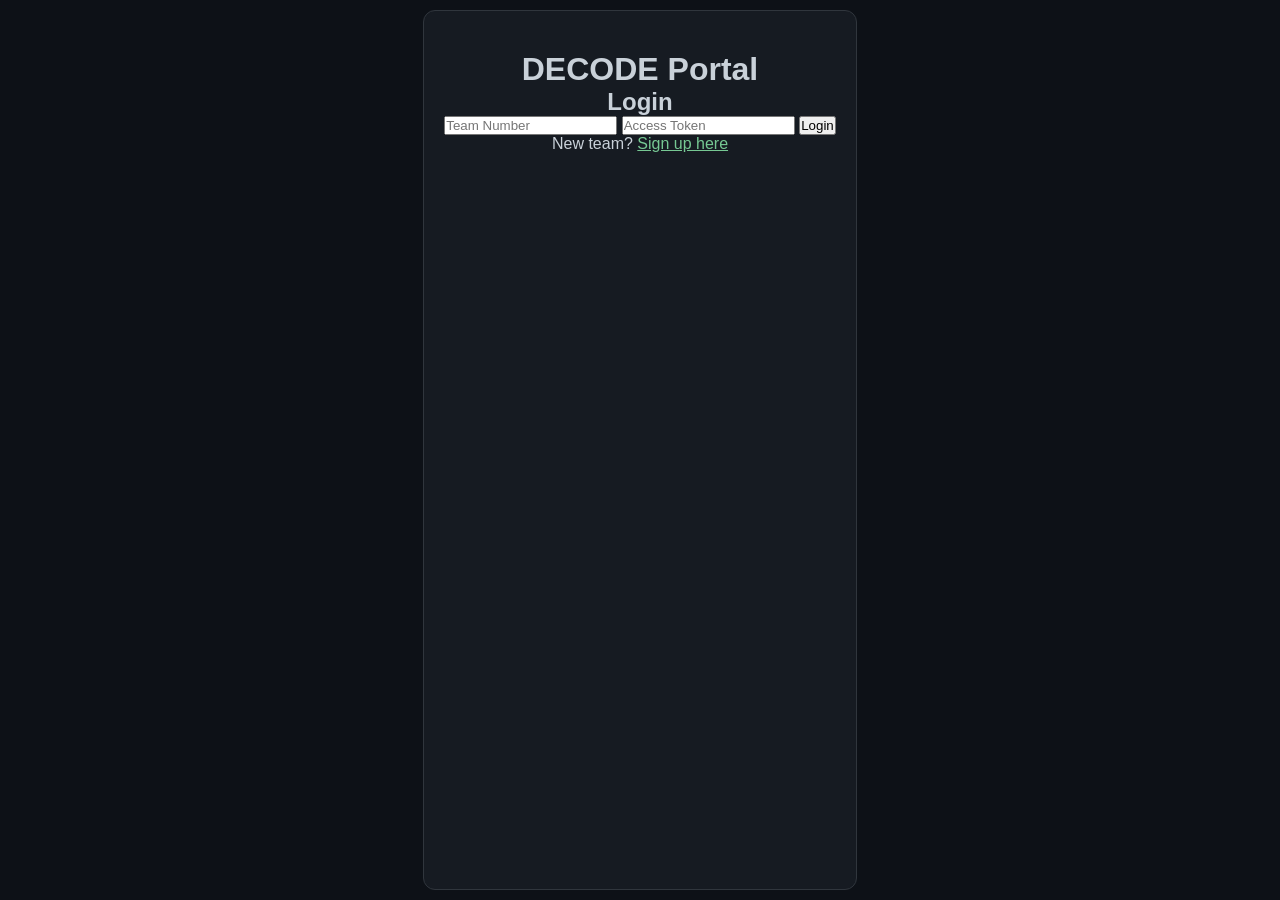
<file: index.html>
<!DOCTYPE html>
<html>
<head>
    <title>DECODE Scouting</title>
    <script>
        // Verificăm dacă există sesiune activă
        window.onload = function() {
            const team = sessionStorage.getItem('team');
            const token = sessionStorage.getItem('token');

            if (team && token) {
                window.location.href = "dashboard.html";
            } else {
                window.location.href = "login.html";
            }
        }
    </script>
</head>
<body style="background: #0f111a; color: white; display: flex; justify-content: center; align-items: center; height: 100vh; font-family: sans-serif;">
    <p>Loading DECODE Portal...</p>
</body>
</html>
</file>
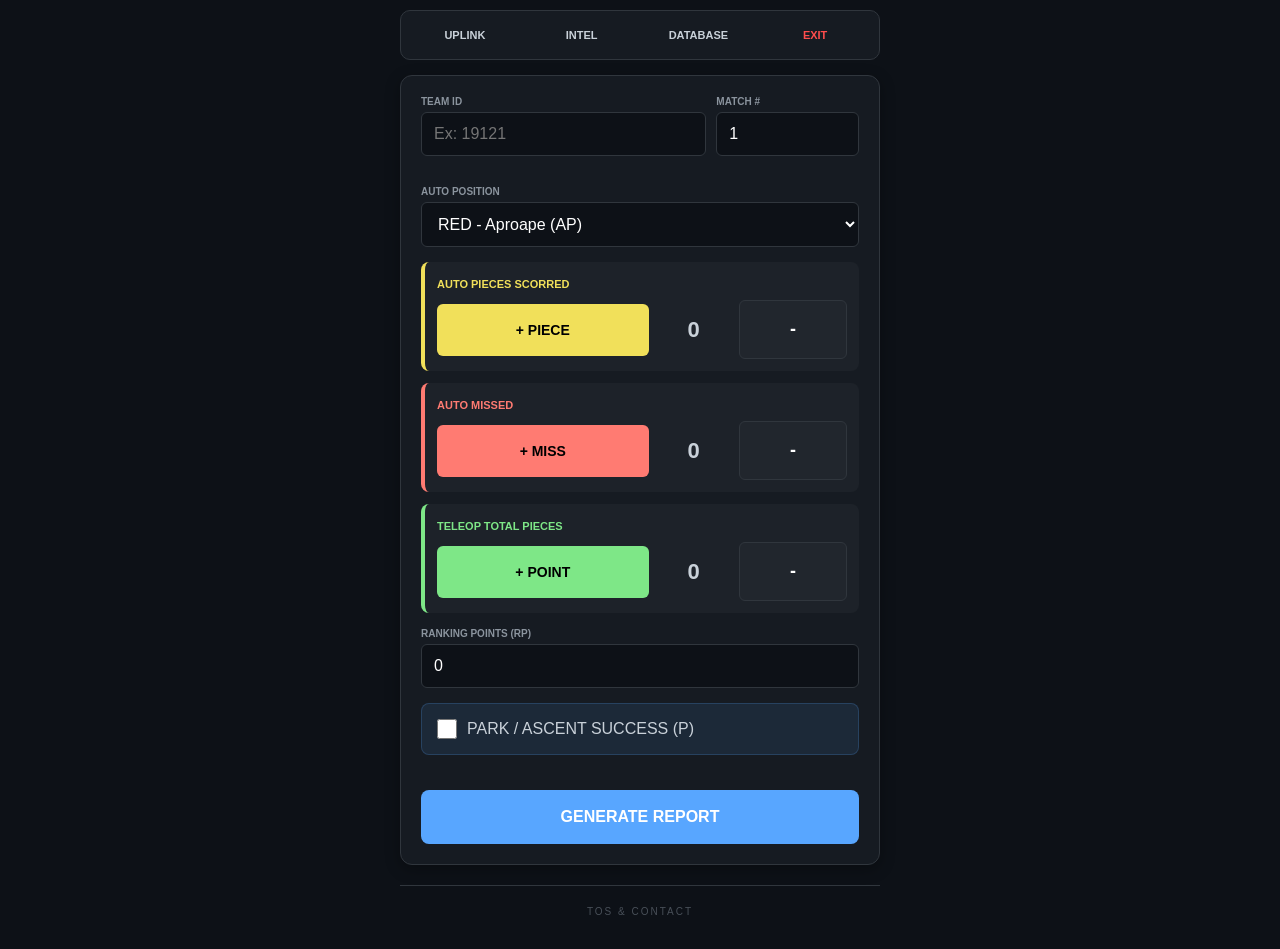
<file: dashboard.html>
<!DOCTYPE html>
<html lang="ro">
<head>
    <meta charset="UTF-8">
    <meta name="viewport" content="width=device-width, initial-scale=1.0">
    <title>DECODE - Dashboard v11.0</title>
    <link rel="stylesheet" href="style.css">
    <style>
        /* Database & Intel Styling */
        #db-content { width: 100%; overflow-x: auto; white-space: nowrap; }
        .db-table { width: 100%; border-collapse: collapse; font-size: 11px; margin-top: 10px; }
        .db-table th, .db-table td { padding: 10px; border: 1px solid #30363d; text-align: center; min-width: 90px; }
        .db-table th { background: #21262d; color: #f1e05a; }

        /* Intel Cards Original Design */
        .stat-grid { display: grid; grid-template-columns: 1fr 1fr; gap: 10px; margin: 15px 0; }
        .stat-card { background: #1c2128; padding: 12px; border-radius: 8px; border-bottom: 3px solid #30363d; }
        .stat-card label { font-size: 9px; color: #8b949e; text-transform: uppercase; display: block; margin-bottom: 4px; }
        .stat-card div { font-size: 20px; font-weight: bold; color: #f1e05a; }
        
        /* Line Chart Integration */
        .trend-container { 
            background: rgba(0,0,0,0.2); 
            border-radius: 4px; 
            padding: 10px; 
            margin-top: 10px;
            height: 80px;
            display: flex;
            align-items: center;
            justify-content: center;
        }
        .chart-svg { width: 100%; height: 100%; overflow: visible; }
        .chart-line { fill: none; stroke: #238636; stroke-width: 3; stroke-linecap: round; stroke-linejoin: round; }
        .chart-point { fill: #f1e05a; stroke: #1c2128; stroke-width: 1.5; }
        
        .auto-max-box { background: #0d1117; padding: 8px; border-radius: 6px; font-size: 12px; margin-bottom: 4px; display: flex; justify-content: space-between; border: 1px solid #222; }
        .auto-max-box b { color: #58a6ff; }
        .hidden { display: none !important; }
        
        @keyframes drawLine { from { stroke-dashoffset: 500; } to { stroke-dashoffset: 0; } }

        /* --- STILURI NOI PENTRU FOOTER --- */
        body { 
            display: flex; 
            flex-direction: column; 
            min-height: 100vh; 
            margin: 0; 
            align-items: center;
        }
        #app { flex: 1; display: flex; flex-direction: column; }
        
        .dashboard-footer {
            width: 100%;
            max-width: 480px; /* Aliniat cu lățimea aplicației */
            padding: 20px 0;
            text-align: center;
            margin-top: auto; /* Împinge footerul jos de tot */
        }
        .footer-line {
            height: 1px;
            background: #30363d; /* Linia care taie ecranul */
            width: 100%;
            margin-bottom: 15px;
        }
        .btn-tos-discret {
            color: #484f58;
            text-decoration: none;
            font-size: 10px;
            text-transform: uppercase;
            letter-spacing: 2px;
            transition: color 0.3s;
        }
        .btn-tos-discret:hover {
            color: #58a6ff;
        }
    </style>
</head>
<body>
    <div id="app" style="width: 100%; max-width: 480px;">
        <nav class="navbar">
            <button onclick="showPage('scout')">UPLINK</button>
            <button onclick="showPage('intel')">INTEL</button>
            <button onclick="showPage('records'); fetchDatabase();">DATABASE</button>
            <button onclick="logout()" style="color: #ff4d4d;">EXIT</button>
        </nav>

        <div id="page-scout" class="page">
            <div class="card-scout">
                <div class="scout-header" style="display: flex; gap:10px;">
                    <div class="input-group" style="flex:2">
                        <label>TEAM ID</label>
                        <input type="number" id="up-target" placeholder="Ex: 19121">
                    </div>
                    <div class="input-group" style="flex:1">
                        <label>MATCH #</label>
                        <input type="number" id="up-match" value="1">
                    </div>
                </div>

                <div class="input-group">
                    <label>AUTO POSITION</label>
                    <select id="auto-pos-select">
                        <option value="rap">RED - Aproape (AP)</option>
                        <option value="rdep">RED - Departe (DEP)</option>
                        <option value="aap">BLUE - Aproape (AP)</option>
                        <option value="adep">BLUE - Departe (DEP)</option>
                    </select>
                </div>

                <div class="counter-card yellow-border">
                    <label class="label-yellow">AUTO PIECES SCORRED</label>
                    <div class="action-row">
                        <button class="btn-main btn-yellow" onclick="updateVal('aS', 1)">+ PIECE</button>
                        <span class="count-val" id="val-aS">0</span>
                        <button class="btn-undo" onclick="updateVal('aS', -1)">-</button>
                    </div>
                </div>

                <div class="counter-card red-border">
                    <label class="label-red">AUTO MISSED</label>
                    <div class="action-row">
                        <button class="btn-main btn-red" onclick="updateVal('aM', 1)">+ MISS</button>
                        <span class="count-val" id="val-aM">0</span>
                        <button class="btn-undo" onclick="updateVal('aM', -1)">-</button>
                    </div>
                </div>

                <div class="counter-card green-border">
                    <label class="label-green">TELEOP TOTAL PIECES</label>
                    <div class="action-row">
                        <button class="btn-main btn-green" onclick="updateVal('tS', 1)">+ POINT</button>
                        <span class="count-val" id="val-tS">0</span>
                        <button class="btn-undo" onclick="updateVal('tS', -1)">-</button>
                    </div>
                </div>

                <div class="input-group" style="margin-top: 15px;">
                    <label>RANKING POINTS (RP)</label>
                    <input type="number" id="up-rp" value="0">
                </div>

                <div class="checkbox-card" style="display:flex; align-items:center; gap:10px; margin: 15px 0;">
                    <input type="checkbox" id="up-park" style="width:20px; height:20px;">
                    <label for="up-park">PARK / ASCENT SUCCESS (P)</label>
                </div>

                <button onclick="sendData()" class="btn-generate" id="btn-submit">GENERATE REPORT</button>
            </div>
        </div>

        <div id="page-intel" class="page hidden">
            <div class="card-scout">
                <div class="input-group">
                    <label>SEARCH TEAM DATA</label>
                    <input type="number" id="intel-search" placeholder="Enter Team ID...">
                </div>
                <button onclick="fetchIntel()" class="btn-generate">RUN ANALYTICS</button>
                <div id="intel-results"></div>
            </div>
        </div>

        <div id="page-records" class="page hidden">
            <div class="card-scout"><div id="db-content"></div></div>
        </div>

        <div id="success-screen" class="page hidden" style="text-align:center; padding: 50px 20px;">
            <div style="font-size: 60px; color: #238636;">✓</div>
            <h2 style="color:white;">Uplink Sent!</h2>
            <p style="color:#8b949e">Cloud DB Syncing...</p>
        </div>
        
        <footer class="dashboard-footer">
            <div class="footer-line"></div>
            <a href="tos.html" class="btn-tos-discret">TOS & Contact</a>
        </footer>
    </div>

    <script src="config.js"></script>
    <script>
        let stats = { aS: 0, aM: 0, tS: 0 };

        function updateVal(k, s) { 
            stats[k] = Math.max(0, stats[k]+s); 
            document.getElementById('val-'+k).innerText = stats[k]; 
        }

        function showPage(p) { 
            document.querySelectorAll('.page').forEach(d => d.classList.add('hidden')); 
            const id = (p === 'success-screen' || p.startsWith('page-')) ? p : 'page-'+p;
            document.getElementById(id).classList.remove('hidden'); 
        }

        async function sendData() {
            const target = document.getElementById('up-target').value;
            if(!target) return alert("Team ID missing!");
            const btn = document.getElementById('btn-submit');
            const p = new URLSearchParams({
                action: 'uplink', myTeam: sessionStorage.getItem('team'), myToken: sessionStorage.getItem('token'),
                target: target, match: document.getElementById('up-match').value,
                auto_type: document.getElementById('auto-pos-select').value, 
                auto_val: `${stats.aS}(${stats.aS + stats.aM})${document.getElementById('up-park').checked ? "(P)" : ""}`, 
                tele: stats.tS, rp: document.getElementById('up-rp').value
            });
            btn.disabled = true; btn.innerText = "UPLINKING...";
            fetch(`${SCRIPT_URL}?${p.toString()}`, { mode: 'no-cors' });
            setTimeout(() => {
                showPage('success-screen');
                resetScout();
                setTimeout(() => { showPage('scout'); btn.disabled = false; btn.innerText = "GENERATE REPORT"; }, 3000);
            }, 600);
        }

        function resetScout() {
            stats = { aS: 0, aM: 0, tS: 0 };
            ['aS','aM','tS'].forEach(k => document.getElementById('val-'+k).innerText = "0");
            document.getElementById('up-target').value = "";
            document.getElementById('up-rp').value = "0";
            document.getElementById('up-park').checked = false;
            const m = document.getElementById('up-match');
            m.value = parseInt(m.value || 0) + 1;
        }

        async function fetchIntel() {
            const t = document.getElementById('intel-search').value;
            const res = document.getElementById('intel-results');
            if(!t) return;
            res.innerHTML = "<p>Analyzing performance...</p>";

            try {
                const r = await fetch(`${SCRIPT_URL}?${new URLSearchParams({ action:'intel', myTeam:sessionStorage.getItem('team'), myToken:sessionStorage.getItem('token'), target:t })}`);
                const j = await r.json();
                
                if(j.success) {
                    const d = j.data;
                    const history = d.teleHistory || [];
                    
                    let lineChart = "";
                    if(history.length > 0) {
                        const maxVal = Math.max(15, ...history);
                        const pts = history.map((v, i) => ({
                            x: (i / (history.length > 1 ? history.length - 1 : 1)) * 100,
                            y: 100 - ((v / maxVal) * 100)
                        }));
                        let pathD = `M ${pts[0].x} ${pts[0].y}`;
                        pts.forEach((p, i) => { if(i > 0) pathD += ` L ${p.x} ${p.y}`; });
                        
                        lineChart = `
                            <div class="trend-container">
                                <svg viewBox="-5 -5 110 110" class="chart-svg">
                                    <path d="${pathD}" class="chart-line" style="stroke-dasharray: 500; stroke-dashoffset: 500; animation: drawLine 1.2s forwards;" />
                                    ${pts.map(p => `<circle cx="${p.x}" cy="${p.y}" r="3" class="chart-point"></circle>`).join('')}
                                </svg>
                            </div>`;
                    }

                    res.innerHTML = `
                        <div style="margin-top:20px; text-align:left;">
                            <h2 style="color:#f1e05a; border-bottom:1px solid #333;">TEAM ${d.target}</h2>
                            <div class="stat-grid">
                                <div class="stat-card"><label>Avg Teleop</label><div>${d.avgTele}</div></div>
                                <div class="stat-card"><label>Last 3 Avg</label><div>${d.avgLast3}</div></div>
                            </div>
                            <label style="font-size:10px; color:#8b949e;">AUTO PERFORMANCE (MAX)</label>
                            <div class="auto-max-box">Red AP / DEP: <b>${d.maxAuto.rap} / ${d.maxAuto.rdep}</b></div>
                            <div class="auto-max-box">Blue AP / DEP: <b>${d.maxAuto.aap} / ${d.maxAuto.adep}</b></div>
                            <label style="font-size:10px; color:#8b949e; margin-top:15px; display:block;">TELEOP PIECES HISTORY (Trend)</label>
                            ${lineChart}
                            <div style="font-size:9px; color:#555; text-align:center; margin-top:4px;">Newest → ${history.join(' → ')}</div>
                        </div>`;
                } else res.innerHTML = `<p style="color:red; margin-top:10px;">${j.msg}</p>`;
            } catch(e) { res.innerHTML = "Error fetching intel."; }
        }

        async function fetchDatabase() {
            const content = document.getElementById('db-content');
            try {
                const r = await fetch(`${SCRIPT_URL}?${new URLSearchParams({ action:'mydata', myTeam:sessionStorage.getItem('team'), myToken:sessionStorage.getItem('token') })}`);
                const j = await r.json();
                if(j.success) {
                    let h = '<table class="db-table"><tr>';
                    j.table[0].forEach(cell => h += `<th>${cell}</th>`);
                    h += '</tr>';
                    for(let i=1; i<j.table.length; i++){
                        h += '<tr>';
                        j.table[i].forEach((c, idx) => {
                            if(idx === 8 && c) c = new Date(c).toLocaleTimeString([], {hour: '2-digit', minute:'2-digit'});
                            h += `<td>${c}</td>`;
                        });
                        h += '</tr>';
                    }
                    content.innerHTML = h + '</table>';
                }
            } catch(e) { content.innerHTML = "Error."; }
        }

        function logout() { sessionStorage.clear(); window.location.href="login.html"; }
    </script>
</body>
</html>
</file>
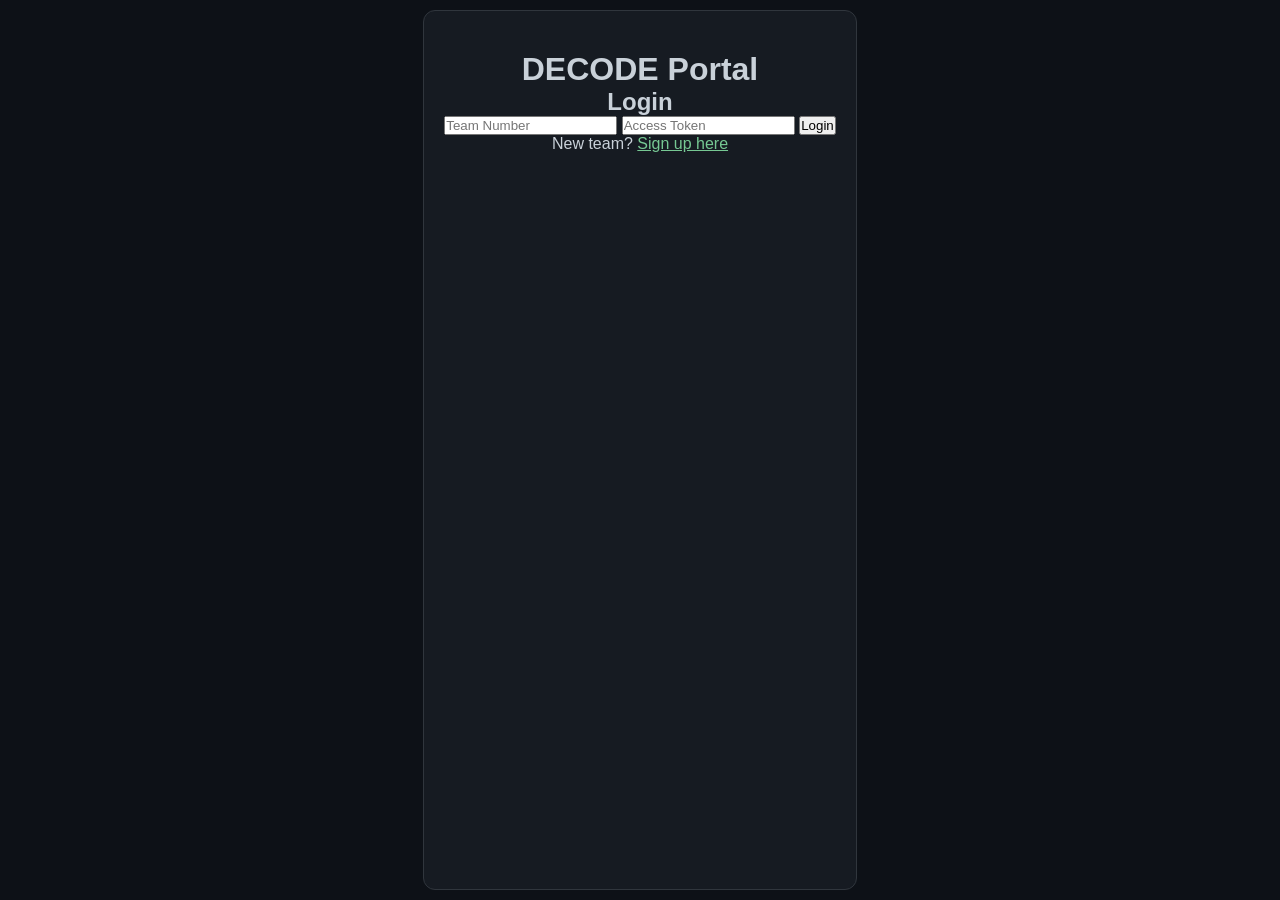
<file: login.html>
<!DOCTYPE html>
<html lang="en">
<head>
    <meta charset="UTF-8">
    <meta name="viewport" content="width=device-width, initial-scale=1.0">
    <title>DECODE - Login</title>
    <link rel="stylesheet" href="style.css">
</head>
<body>
    <div class="card">
        <h1 class="logo">DECODE <span>Portal</span></h1>
        <h2>Login</h2>
        <input type="number" id="team-id" placeholder="Team Number">
        <input type="text" id="token-id" placeholder="Access Token">
        <button onclick="handleLogin()" id="btn-login">Login</button>
        <p>New team? <a href="signup.html" style="color:#76c893">Sign up here</a></p>
    </div>

    <script src="config.js"></script>
    <script>
        async function handleLogin() {
            const id = document.getElementById('team-id').value;
            const tk = document.getElementById('token-id').value;
            const btn = document.getElementById('btn-login');

            if(!id || !tk) return alert("Please fill both fields.");

            btn.innerText = "Verifying...";
            btn.disabled = true;

            const url = `${SCRIPT_URL}?action=login&teamId=${id}&token=${tk}`;
            console.log("Trimitere cerere Login către:", url);

            try {
                const response = await fetch(url);
                const data = await response.json();
                console.log("Răspuns primit:", data);

                if(data.success) {
                    sessionStorage.setItem('team', id);
                    sessionStorage.setItem('token', tk);
                    window.location.href = "dashboard.html";
                } else {
                    alert("Invalid team or token.");
                }
            } catch(e) {
                console.error("EROARE LA LOGIN:", e);
                alert("Login Error! Verifică consola (F12).");
            } finally {
                btn.innerText = "Login";
                btn.disabled = false;
            }
        }
    </script>
</body>
</html>
</file>
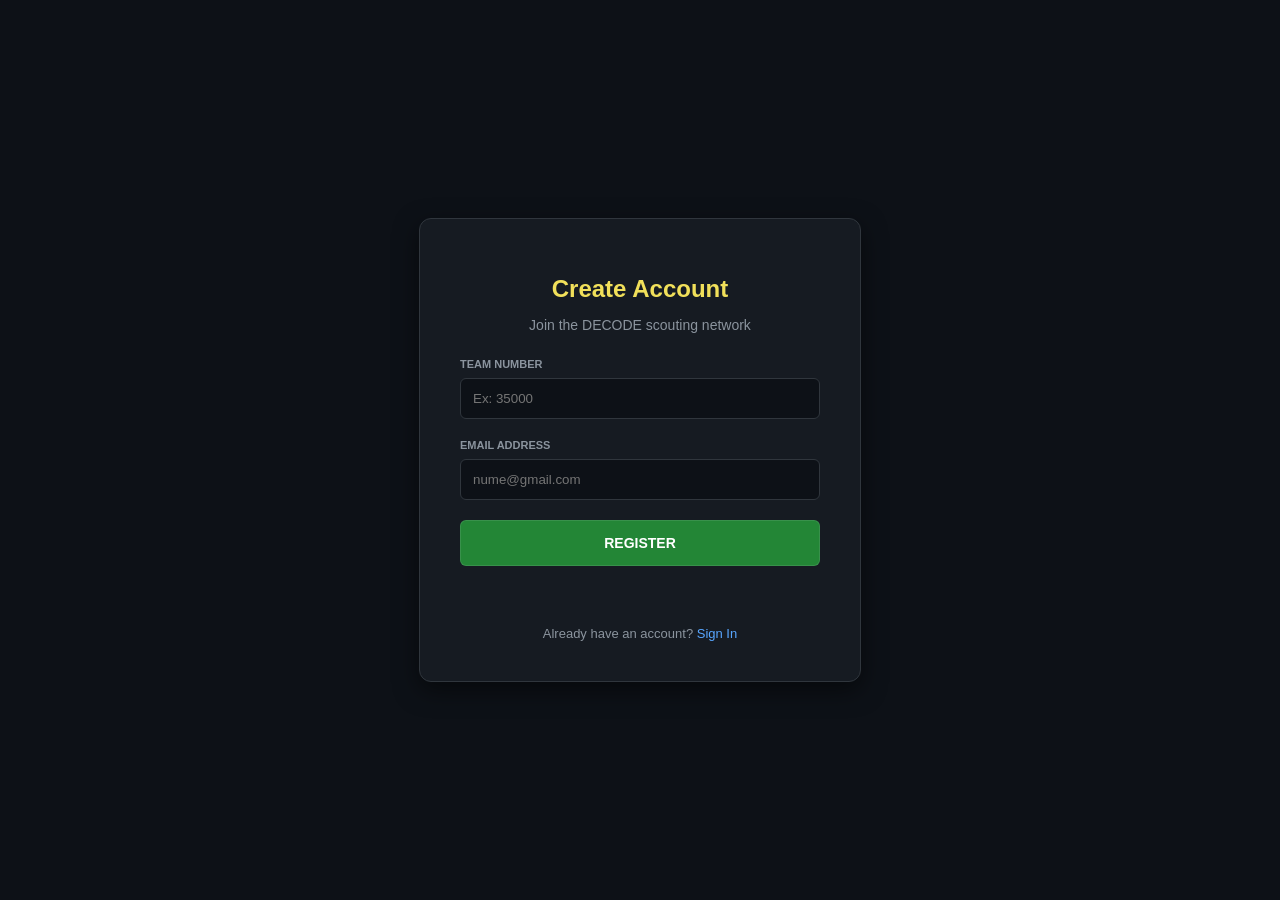
<file: signup.html>
<!DOCTYPE html>
<html lang="ro">
<head>
    <meta charset="UTF-8">
    <meta name="viewport" content="width=device-width, initial-scale=1.0">
    <title>Create Account - DECODE</title>
    <style>
        body { 
            background-color: #0d1117; 
            display: flex; 
            justify-content: center; 
            align-items: center; 
            height: 100vh; 
            margin: 0; 
            font-family: -apple-system, BlinkMacSystemFont, "Segoe UI", Helvetica, Arial, sans-serif; 
        }
        .auth-card { 
            background: #161b22; 
            padding: 40px; 
            border-radius: 12px; 
            width: 100%; 
            max-width: 360px; 
            text-align: center; 
            border: 1px solid #30363d;
            box-shadow: 0 8px 24px rgba(0,0,0,0.5);
        }
        .auth-card h1 { color: #f1e05a; margin-bottom: 5px; font-size: 24px; }
        .auth-card p { color: #8b949e; margin-bottom: 25px; font-size: 14px; }
        
        .input-group { text-align: left; margin-bottom: 20px; }
        .input-group label { 
            color: #8b949e; 
            font-size: 11px; 
            text-transform: uppercase; 
            display: block; 
            margin-bottom: 8px; 
            font-weight: 600;
        }
        .input-group input { 
            width: 100%; 
            padding: 12px; 
            background: #0d1117; 
            border: 1px solid #30363d; 
            border-radius: 6px; 
            color: white; 
            box-sizing: border-box; 
            transition: border-color 0.2s;
        }
        .input-group input:focus {
            border-color: #58a6ff;
            outline: none;
        }

        .btn-reg { 
            width: 100%; 
            padding: 14px; 
            background: #238636; 
            border: 1px solid rgba(240,246,252,0.1); 
            border-radius: 6px; 
            color: white; 
            font-weight: bold; 
            cursor: pointer; 
            font-size: 14px; 
            text-transform: uppercase;
            transition: background 0.2s;
        }
        .btn-reg:hover { background: #2ea043; }
        .btn-reg:disabled { background: #23863680; cursor: not-allowed; }

        #msg { 
            margin-top: 20px; 
            font-size: 13px; 
            min-height: 1.2em;
            line-height: 1.4;
        }
        .footer-link { margin-top: 25px; font-size: 13px; color: #8b949e; }
        .footer-link a { color: #58a6ff; text-decoration: none; font-weight: 500; }
        .footer-link a:hover { text-decoration: underline; }
    </style>
</head>
<body>
    <div class="auth-card">
        <h1>Create Account</h1>
        <p>Join the DECODE scouting network</p>
        
        <div class="input-group">
            <label>Team Number</label>
            <input type="number" id="team" placeholder="Ex: 35000" required>
        </div>
        
        <div class="input-group">
            <label>Email Address</label>
            <input type="email" id="email" placeholder="nume@gmail.com" required>
        </div>
        
        <button onclick="handleSignup()" id="btn-signup" class="btn-reg">Register</button>
        
        <div id="msg"></div>
        
        <div class="footer-link">
            Already have an account? <a href="login.html">Sign In</a>
        </div>
    </div>

    <script src="config.js"></script>
    <script>
        async function handleSignup() {
            const teamInput = document.getElementById('team');
            const emailInput = document.getElementById('email');
            const btn = document.getElementById('btn-signup');
            const msg = document.getElementById('msg');

            const team = teamInput.value.trim();
            const email = emailInput.value.trim();

            // Validare simplă
            if(!team || !email) { 
                msg.style.color = "#ff7b72";
                msg.innerText = "Te rugăm să completezi toate câmpurile!"; 
                return; 
            }

            // UI feedback
            msg.style.color = "#8b949e";
            msg.innerText = "Se procesează solicitarea...";
            btn.disabled = true;

            try {
                // Construim URL-ul folosind parametrul 'action=signup'
                // Folosim encodeURIComponent pentru siguranța datelor transmise
                const url = `${SCRIPT_URL}?action=signup&team=${encodeURIComponent(team)}&email=${encodeURIComponent(email)}`;
                
                const response = await fetch(url);
                const data = await response.json();

                if(data.success) {
                    msg.style.color = "#7ee787";
                    msg.innerText = "Succes! Verifică adresa de email pentru token.";
                    
                    // Curățăm câmpurile
                    teamInput.value = "";
                    emailInput.value = "";
                    
                    // Redirecționare după 3 secunde
                    setTimeout(() => {
                        window.location.href = "login.html";
                    }, 3500);
                } else {
                    msg.style.color = "#ff7b72";
                    msg.innerText = data.msg || "Eroare la înregistrare.";
                    btn.disabled = false;
                }
            } catch (e) {
                console.error("Signup Error:", e);
                msg.style.color = "#ff7b72";
                msg.innerText = "Eroare de conexiune. Verifică SCRIPT_URL în config.js";
                btn.disabled = false;
            }
        }

        // Permite trimiterea formularului la apăsarea tastei Enter
        document.addEventListener('keypress', function (e) {
            if (e.key === 'Enter') {
                handleSignup();
            }
        });
    </script>
</body>
</html>
</file>
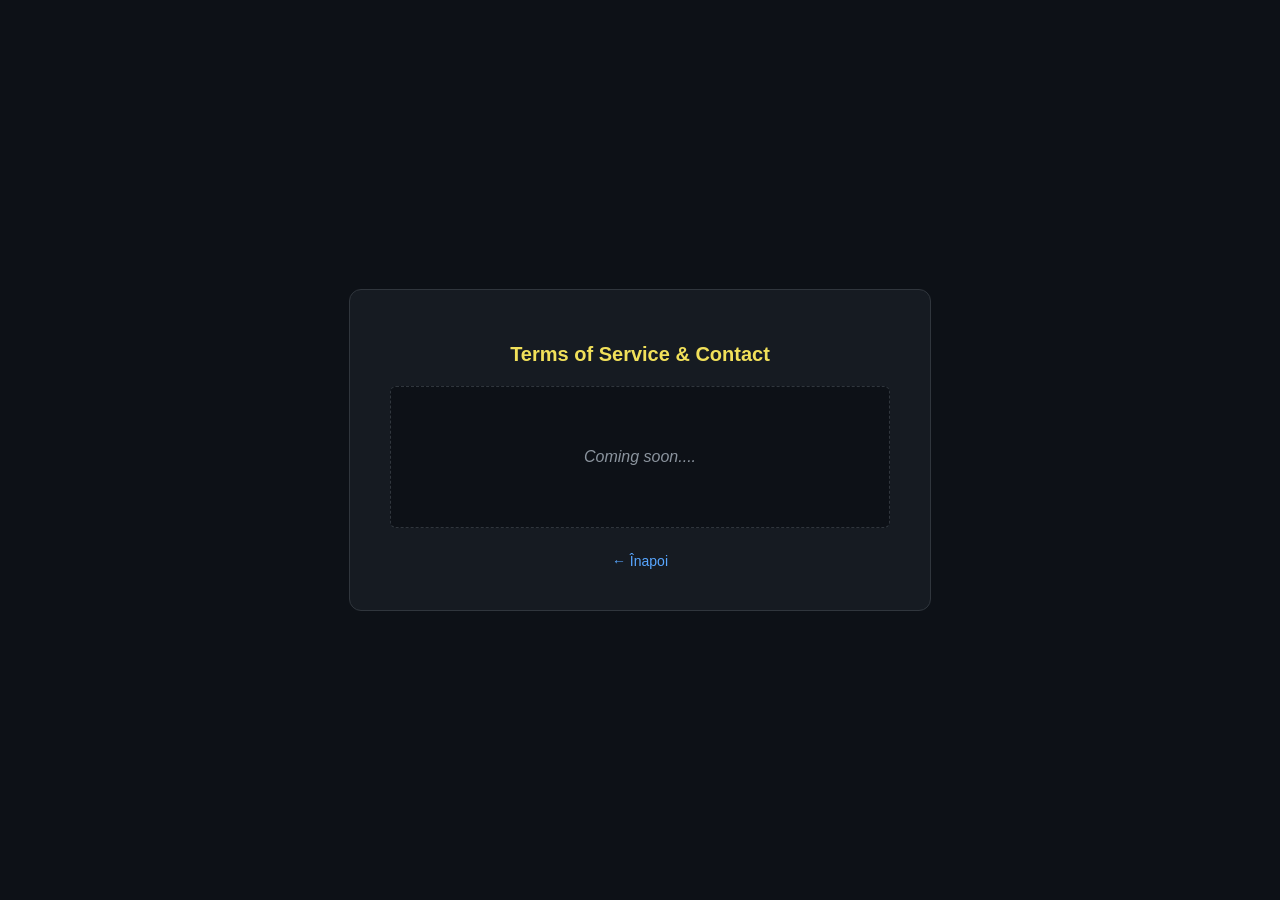
<file: tos.html>
<!DOCTYPE html>
<html lang="ro">
<head>
    <meta charset="UTF-8">
    <meta name="viewport" content="width=device-width, initial-scale=1.0">
    <title>TOS & Contact - DECODE</title>
    <style>
        body { background-color: #0d1117; display: flex; justify-content: center; align-items: center; height: 100vh; margin: 0; font-family: sans-serif; }
        .tos-card { 
            background: #161b22; 
            padding: 40px; 
            border-radius: 12px; 
            width: 100%; 
            max-width: 500px; 
            text-align: center; 
            border: 1px solid #30363d; 
            color: #8b949e;
        }
        h1 { color: #f1e05a; font-size: 20px; margin-bottom: 20px; }
        .text-box { 
            background: #0d1117; 
            padding: 20px; 
            border-radius: 6px; 
            border: 1px dashed #30363d; 
            min-height: 100px;
            display: flex;
            justify-content: center;
            align-items: center;
            font-style: italic;
        }
        .back-btn { margin-top: 25px; display: inline-block; color: #58a6ff; text-decoration: none; font-size: 14px; }
    </style>
</head>
<body>
    <div class="tos-card">
        <h1>Terms of Service & Contact</h1>
        <div class="text-box">
            Coming soon....
        </div>
        <a href="javascript:history.back()" class="back-btn">← Înapoi</a>
    </div>
</body>
</html>
</file>
<file: style.css>
/* --- RESET & CULORI DE BAZĂ --- */
:root {
    --bg: #0d1117;
    --card: #161b22;
    --primary: #58a6ff;
    --yellow: #f1e05a;
    --red: #ff7b72;
    --green: #7ee787;
    --text: #c9d1d9;
    --border: #30363d;
}

* {
    box-sizing: border-box;
    margin: 0;
    padding: 0;
    font-family: 'Segoe UI', Roboto, sans-serif;
}

body {
    background-color: var(--bg);
    color: var(--text);
    display: flex;
    justify-content: center;
    padding: 10px;
    min-height: 100vh;
}

/* --- NAVIGARE --- */
.navbar {
    display: flex;
    gap: 5px;
    margin-bottom: 15px;
    background: var(--card);
    padding: 8px;
    border-radius: 10px;
    border: 1px solid var(--border);
}

.navbar button {
    flex: 1;
    background: transparent;
    border: none;
    color: var(--text);
    padding: 10px 5px;
    font-size: 11px;
    font-weight: bold;
    cursor: pointer;
    border-radius: 5px;
    text-transform: uppercase;
}

.navbar button:hover {
    background: var(--border);
}

/* --- PAGINI ȘI CARDURI --- */
.page {
    width: 100%;
}

.hidden {
    display: none;
}

.card-scout {
    background: var(--card);
    padding: 20px;
    border-radius: 12px;
    border: 1px solid var(--border);
    box-shadow: 0 4px 15px rgba(0,0,0,0.3);
}

/* --- INPUTS --- */
.scout-header {
    display: flex;
    gap: 10px;
    margin-bottom: 15px;
}

.input-group {
    flex: 1;
    margin-bottom: 15px;
}

.input-group label {
    display: block;
    font-size: 10px;
    font-weight: bold;
    color: #8b949e;
    margin-bottom: 5px;
}

.input-group input, .input-group select {
    width: 100%;
    background: #0d1117;
    border: 1px solid var(--border);
    color: white;
    padding: 12px;
    border-radius: 6px;
    font-size: 16px;
}

/* --- COUNTER CARDS (Cele 3 linii cerute) --- */
.counter-card {
    background: rgba(255, 255, 255, 0.03);
    padding: 12px;
    border-radius: 8px;
    margin-bottom: 12px;
    border-left: 4px solid var(--border);
}

.yellow-border { border-left-color: var(--yellow); }
.red-border { border-left-color: var(--red); }
.green-border { border-left-color: var(--green); }

.label-yellow { color: var(--yellow); font-size: 11px; font-weight: bold; }
.label-red { color: var(--red); font-size: 11px; font-weight: bold; }
.label-green { color: var(--green); font-size: 11px; font-weight: bold; }

.action-row {
    display: flex;
    align-items: center;
    justify-content: space-between;
    gap: 10px;
    margin-top: 8px;
}

/* BUTOANE MARI PLUS */
.btn-main {
    flex: 2.5;
    padding: 18px;
    border: none;
    border-radius: 6px;
    font-weight: 900;
    font-size: 14px;
    cursor: pointer;
    text-transform: uppercase;
    transition: filter 0.1s, transform 0.1s;
}

.btn-main:active { transform: scale(0.96); filter: brightness(1.2); }

.btn-yellow { background: var(--yellow); color: #000; }
.btn-red { background: var(--red); color: #000; }
.btn-green { background: var(--green); color: #000; }

/* CIFRA DIN MIJLOC */
.count-val {
    flex: 1;
    text-align: center;
    font-size: 22px;
    font-weight: bold;
    min-width: 45px;
}

/* BUTONUL DE MINUS */
.btn-undo {
    flex: 1;
    background: #21262d;
    color: white;
    border: 1px solid var(--border);
    padding: 18px;
    border-radius: 6px;
    font-size: 18px;
    font-weight: bold;
    cursor: pointer;
}

.btn-undo:active { background: #30363d; }

/* --- CHECKBOX & SUBMIT --- */
.checkbox-card {
    display: flex;
    align-items: center;
    gap: 10px;
    padding: 15px;
    background: rgba(88, 166, 255, 0.1);
    border-radius: 8px;
    margin-top: 10px;
    border: 1px solid rgba(88, 166, 255, 0.2);
}

.checkbox-card input {
    width: 20px;
    height: 20px;
}

.btn-generate {
    width: 100%;
    margin-top: 20px;
    padding: 18px;
    background: var(--primary);
    color: white;
    border: none;
    border-radius: 8px;
    font-size: 16px;
    font-weight: bold;
    cursor: pointer;
    text-transform: uppercase;
}

/* --- SUCCESS SCREEN --- */
.card {
    background: var(--card);
    padding: 40px 20px;
    border-radius: 12px;
    text-align: center;
    border: 1px solid var(--border);
}

.checkmark {
    font-size: 60px;
    color: var(--green);
    display: block;
    margin-bottom: 20px;
}

/* --- RESPONSIVE --- */
@media (max-width: 400px) {
    .btn-main { padding: 15px; font-size: 12px; }
    .btn-undo { padding: 15px; }
}
</file>
